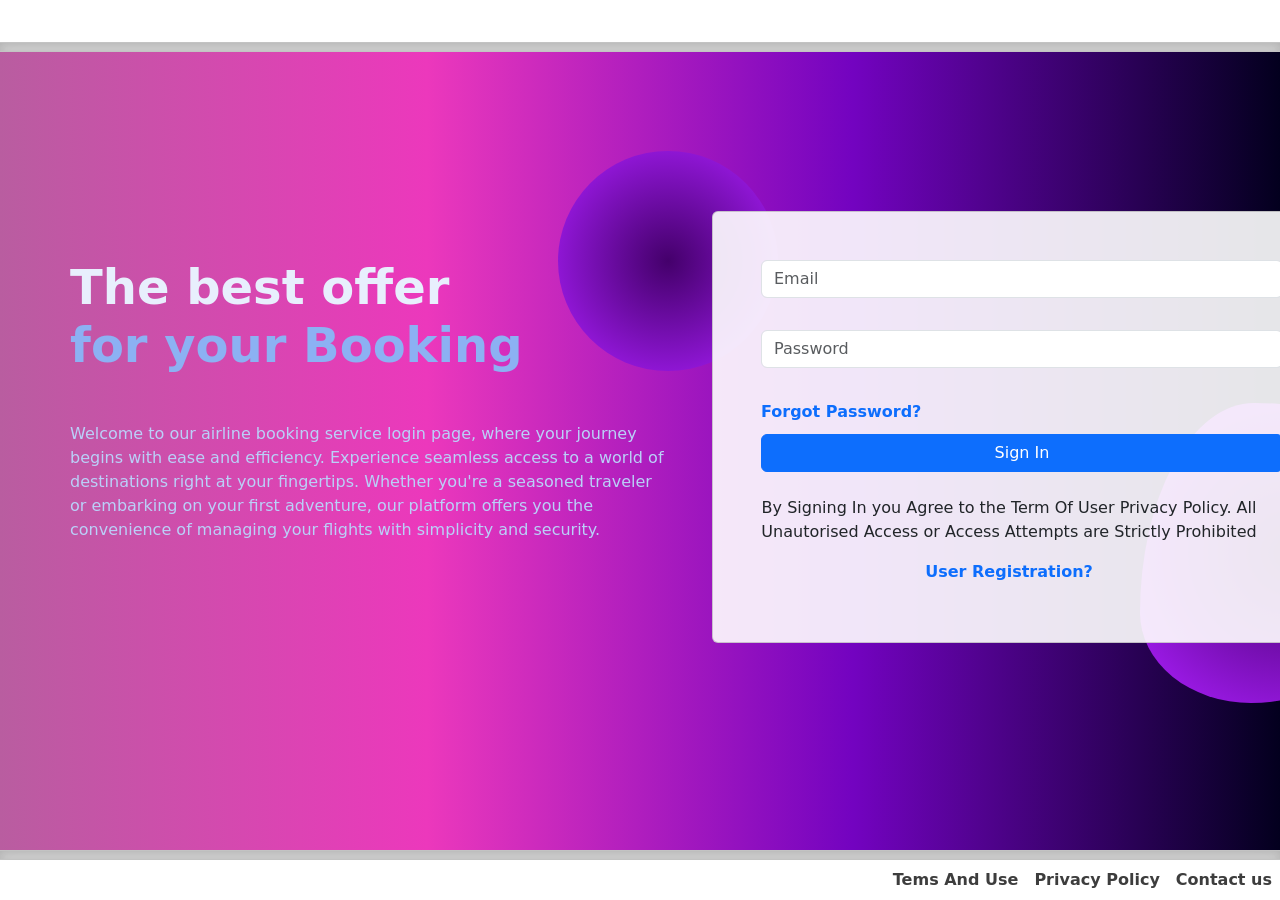
<file: index.html>
<!DOCTYPE html>
<html lang="en">
<head>
    <meta charset="UTF-8">
    <meta name="viewport" content="width=device-width, initial-scale=1.0">
    <link rel="stylesheet" href="https://cdn.jsdelivr.net/npm/bootstrap@5.3.3/dist/css/bootstrap.min.css">
    <link rel="stylesheet" href="utils.css">
    <link rel="stylesheet" href="loginBox.css">
    <link rel="stylesheet" href="style.css">
    <title>Document</title>
</head>
<body>
    <!-- navBar -->
    <section class="nav">
        <nav>
        </nav>
    </section>
    <div class="b-example-divider"></div>

    <!-- loginBox -->
<!-- Section: Design Block -->
<section class=" CenterBlock background-radial-gradient overflow-hidden">  
    <div class="container px-4 py-5 px-md-5 text-center text-lg-start my-5">
      <div class="row gx-lg-5 d-flex flex-nowrap `xalign-items-center mb-5">
        <div class="col-lg-6 mb-5 mb-lg-0" style="z-index: 10">
          <h1 class="my-5 display-5 fw-bold ls-tight" style="color: hsl(218, 81%, 95%)">
            The best offer <br />
            <span style="color: hsl(218, 81%, 75%)">for your Booking</span>
          </h1>
          <p class="mb-4 opacity-70" style="color: hsl(218, 81%, 85%)">
            Welcome to our airline booking service login page, where your journey begins with ease and efficiency. Experience seamless access to a world of destinations right at your fingertips. Whether you're a seasoned traveler or embarking on your first adventure,
            our platform offers you the convenience of managing your flights with simplicity and security.
          </p>
        </div>
  
        <div class="col-lg-6 mb-5 mb-lg-0 position-relative">
          <div id="radius-shape-1" class="position-absolute rounded-circle shadow-5-strong"></div>
          <div id="radius-shape-2" class="position-absolute shadow-5-strong"></div>
  
          <div class="card bg-glass">
            <div class="card-body px-4 py-5 px-md-5">
              <form>  
                <!-- Email input -->
                <div data-mdb-input-init class="form-outline mb-2">
                  <input type="email" id="Email" class="form-control" placeholder="Email"/>
                  <label class="form-label" for="form3Example3"></label>
                </div>
  
                <!-- Password input -->
                <div data-mdb-input-init class="form-outline mb-2">
                  <input type="password" id="Password" class="form-control" placeholder="Password"/>
                  <label class="form-label" for="form3Example4">   </label>
                </div>
                <!--Forgot Password-->
                <div style=" margin-bottom: 10px;">
                  <a href="" style="text-decoration: none; font-weight:bolder;">Forgot Password?</a>
                </div>
                <!-- Submit button -->
                <div class="submit text-center">
                        <a href="" style=" color: white; text-decoration: none; width: 100%;" id="signInButton" class="btn btn-primary btn-block mb-4 submitButton">Sign In</a>
                </div>

                <!--Term and coding warning-->
                <div class="Desclaimer text-center mb-2">
                  <p>By Signing In you Agree to the Term Of User Privacy Policy. All Unautorised Access or Access Attempts are Strictly Prohibited</p>
                </div>
                <!-- User Registration-->
                <div class="text-center" style=" margin-bottom: 10px;">
                  <a href="" style="text-decoration: none; font-weight:bolder;">User Registration?</a>
                </div>
              </form>
            </div>
          </div>
        </div>
      </div>
    </div>
  </section>

  <div class="b-example-divider"></div>

  <!-- footer -->
   <section class="footer ">
    <div class="d-flex flex-row-reverse">
      <div class="foot p-2"><a href="">Contact us</a></div>
      <div class="foot p-2"><a href="">Privacy Policy</a></div>
      <div class="foot p-2"><a href="">Tems And Use</a></div>
    </div>
   </section>
</body>
<script src="index.js"></script>
</html>
</file>
<file: utils.css>
.b-example-divider {
    height: .5rem;
    background-color: rgba(0, 0, 0, .1);
    border: solid rgba(0, 0, 0, .15);
    border-width: 1px 0;
    box-shadow: inset 0 .5em 1.5em rgba(0, 0, 0, .1), inset 0 .125em .5em rgba(0, 0, 0, .15);
  }
</file>
<file: loginBox.css>
.background-radial-gradient {
    background: #03001e;  /* fallback for old browsers */
    background: -webkit-linear-gradient(to right, #ec94d5, #ec38bc, #7303c0, #03001e);  /* Chrome 10-25, Safari 5.1-6 */
    background: linear-gradient(to right, #b95da0, #ec38bc, #7303c0, #03001e); /* W3C, IE 10+/ Edge, Firefox 16+, Chrome 26+, Opera 12+, Safari 7+ */    
  }

  #radius-shape-1 {
    height: 220px;
    width: 220px;
    top: -60px;
    left: -130px;
    background: radial-gradient(#44006b, #ad1fff);
    overflow: hidden;
  }

  #radius-shape-2 {
    border-radius: 38% 62% 63% 37% / 70% 33% 67% 30%;
    bottom: -60px;
    right: -110px;
    width: 300px;
    height: 300px;
    background: radial-gradient(#44006b, #ad1fff);
    overflow: hidden;
  }

  .bg-glass {
    background-color: hsla(0, 0%, 100%, 0.9) !important;
  }

  .submitButton{
    width: 90px;
  }
</file>
<file: style.css>
html, body {
    height: 100%;
    margin: 0;
    padding: 0;
    display: flex;
    flex-direction: column;
}

*, *::after, *::before {
    box-sizing: inherit;
}

.contact{
    margin-right: 15px;
}

img{
    margin-right: 5px;
    width: 25px;
    height: 25px;
}
ul{
    list-style-type: none;
    display: flex;
    justify-content: space-between;
    align-items: center;
}


nav{
    width: 100%;
    height: 35px;
    margin-top: 5px;
    margin-bottom: 0px;
    align-items: center;
}

.nav{
    margin-top: 2px;
}

li:last-child{
    margin-right: 5px;
}

.foot a{
    text-decoration: none;
    color: rgb(61, 61, 61);
    font-weight: bold;
    width: 100%;
    height: 50px;
}


.CenterBlock {
    flex: 1; /* This makes the login box section take up remaining space */
    display: flex;
    align-items: center;
    justify-content: center;
}
</file>
